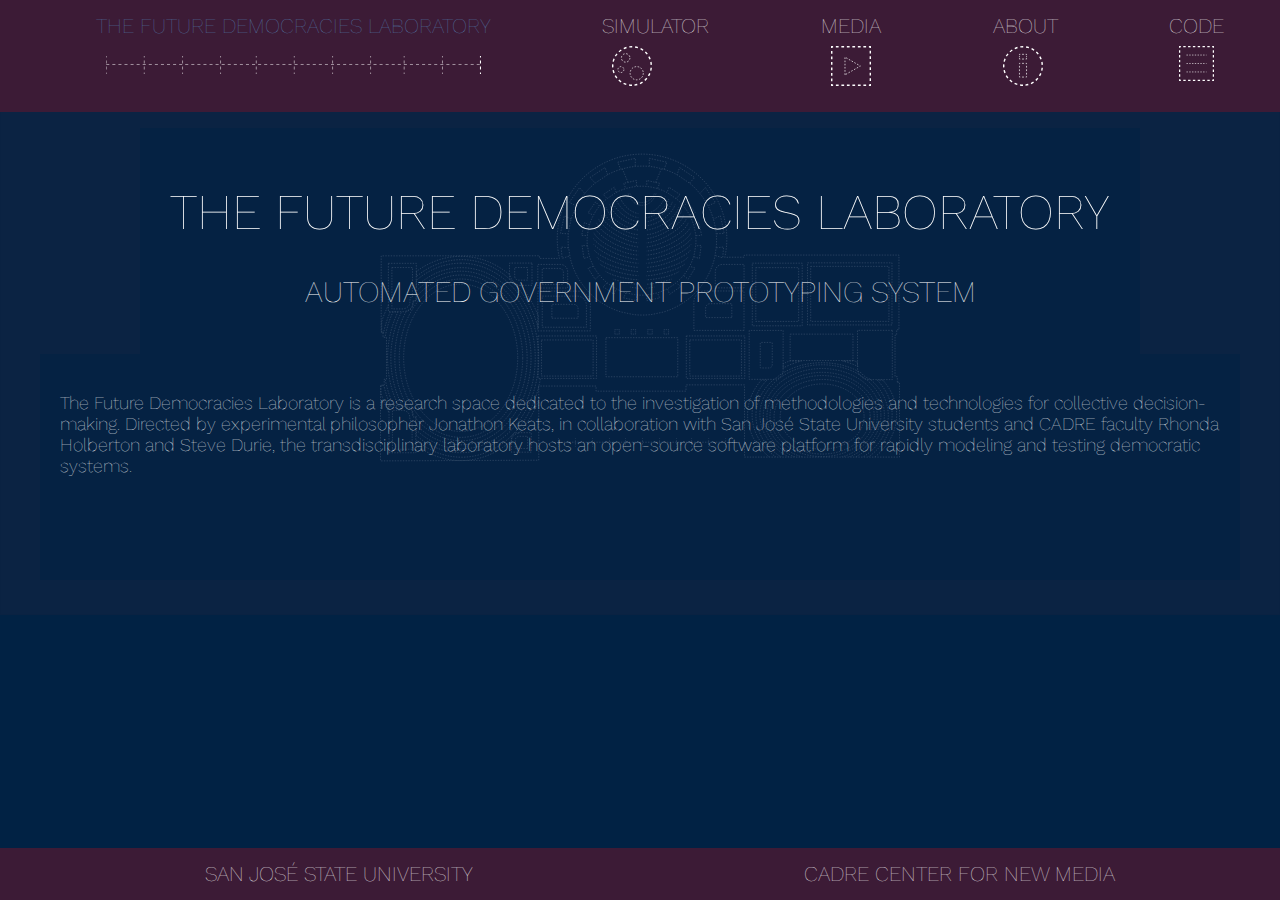
<file: index.html>
<!DOCTYPE html>
<html lang="en">

<head profile="http://www.w3.org/2005/10/profile">
<link rel="icon"
      type="image/png"
      href="./assets/gears-icon.png">
	<meta charset="UTF-8">
	<meta name="viewport" content="width=device-width, initial-scale=1.0">
	<link rel="stylesheet" type="text/css" href="css/style.css">
	<link rel="preconnect" href="https://fonts.gstatic.com">
	<link href="https://fonts.googleapis.com/css2?family=Work+Sans:ital,wght@0,200;0,300;0,400;1,200;1,300;1,400&display=swap" rel="stylesheet">
  <title>Future Democracies Laboratory</title>
</head>

<body class="bkgd-img-1">
	<header>
		<ul class="topnav" id="myTopnav">
			<li><a class="active" href="index.html">THE FUTURE DEMOCRACIES LABORATORY
			<img class="icon" src="./assets/numberline.svg" style="padding-top: 10px;"/>
		</a></li>
			<li>
				<a href="./democracy-engine-congressional-simulator/index.html">
					SIMULATOR
					<img class="icon" src="./assets/simulator-icon.svg" />
				</a>
			</li>
			<li>
				<a href="media.html">
					MEDIA
					<img class="icon" src="./assets/media-icon.svg" />
				</a>
			</li>
			<li>
				<a href="about.html">
					ABOUT
					<img class="icon" src="./assets/about-icon.svg" />
				</a>
			</li>
			<li>
				<a href="code.html">
					CODE
					<img class="icon" src="./assets/code-icon.svg" />
				</a>
			</li>
<!--RH Add from drop-down menu-->
            <a href="javascript:void(0);" style="font-size:15px;" class="icon2" onclick="myFunction()">&#9776;</a>
<!--end RH Add from drop-down menu-->

		</ul>
	</header>

	<div id="page-container">
		<div id="content-wrap">
			<div class="body-header">
				<h1>THE FUTURE DEMOCRACIES LABORATORY</h1>
<!--				<img src="assets/lighter-hero-img.svg" alt="Congress">-->
				<h2>AUTOMATED GOVERNMENT PROTOTYPING SYSTEM</h2>
			</div>
			<div class="body-text">
                <p>The Future Democracies Laboratory is a research space dedicated to the investigation of methodologies and technologies for collective decision-making. Directed by experimental philosopher Jonathon Keats, in collaboration with San José State
                University students and CADRE faculty Rhonda Holberton and Steve Durie, the transdisciplinary laboratory hosts an open-source software platform for rapidly modeling and testing democratic systems.</p><br><br>
			</div>
		</div>

		<footer>
			<ul>
				<li><a href="https://www.sjsu.edu/humanitiesandarts/" target="_blank">SAN JOSÉ STATE UNIVERSITY</a></li>
				<li><a href="https://cadre.sjsu.edu/" target="_blank">CADRE CENTER FOR NEW MEDIA</a></li>
			</ul>
		</footer>

	</div>

<!--RH Add from drop-down menu-->
    <script>
    function myFunction() {
      var x = document.getElementById("myTopnav");
      if (x.className === "topnav") {
        x.className += " responsive";
      } else {
        x.className = "topnav";
      }
    }
    </script>
<!--RH Add from drop-down menu-->

</body>

</html>
</file>
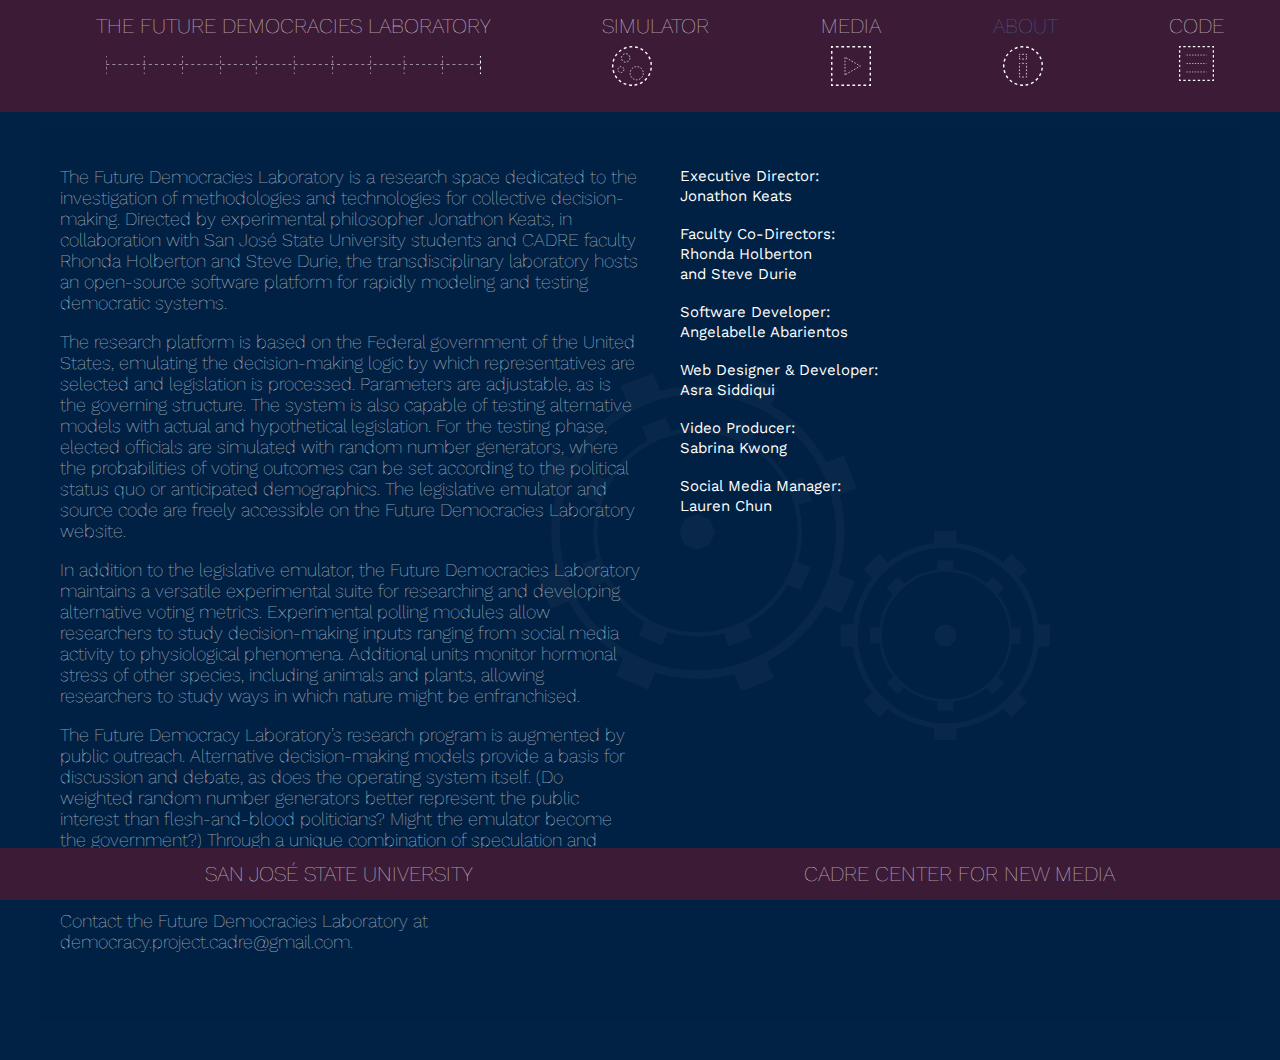
<file: about.html>
<!DOCTYPE html>
<html lang="en">

<head profile="http://www.w3.org/2005/10/profile">
  <link rel="icon" type="image/png" href="./assets/gears-icon.png">
  <meta charset="UTF-8">
  <meta name="viewport" content="width=device-width, initial-scale=1.0">
  <link rel="stylesheet" type="text/css" href="css/style.css">
  <link rel="preconnect" href="https://fonts.gstatic.com">
  <link href="https://fonts.googleapis.com/css2?family=Work+Sans:ital,wght@0,200;0,300;0,400;1,200;1,300;1,400&display=swap" rel="stylesheet">
  <title>Future Democracies Laboratory</title>
  <title>About | Future Democracies Laboratory</title>
</head>

<body class="bkgd-img-2">
  <header>
    <ul class="topnav" id="myTopnav">
      <li><a href="index.html">THE FUTURE DEMOCRACIES LABORATORY
          <img class="icon" src="./assets/numberline.svg" style="padding-top: 10px;" />
        </a></li>
      <li>
        <a href="./democracy-engine-congressional-simulator/index.html">
          SIMULATOR
          <img class="icon" src="./assets/simulator-icon.svg" />
        </a>
      </li>
      <li>
        <a href="media.html">
          MEDIA
          <img class="icon" src="./assets/media-icon.svg" />
        </a>
      </li>
      <li>
        <a class="active" href="about.html">
          ABOUT
          <img class="icon" src="./assets/about-icon.svg" />
        </a>
      </li>
      <li>
        <a href="code.html">
          CODE
          <img class="icon" src="./assets/code-icon.svg" />
        </a>
      </li>
      <!--RH Add from drop-down menu-->
      <a href="javascript:void(0);" style="font-size:15px;" class="icon2" onclick="myFunction()">&#9776;</a>
      <!--end RH Add from drop-down menu-->
    </ul>
  </header>

  <div id="page-container">
    <div id="content-wrap">
			<div class="body-text">
<div class="col">
  <p>
    The Future Democracies Laboratory is a research space dedicated to the investigation of methodologies and technologies for collective decision-making. Directed by experimental philosopher Jonathon Keats, in collaboration with San José State
    University students and CADRE faculty Rhonda Holberton and Steve Durie, the transdisciplinary laboratory hosts an open-source software platform for rapidly modeling and testing democratic systems.
  </p>
  <p>
    The research platform is based on the Federal government of the United States, emulating the decision-making logic by which representatives are selected and legislation is processed. Parameters are adjustable, as is the governing structure.
    The system is also capable of testing alternative models with actual and hypothetical legislation. For the testing phase, elected officials are simulated with random number generators, where the probabilities of voting outcomes can be set
    according to the political status quo or anticipated demographics. The legislative emulator and source code are freely accessible on the Future Democracies Laboratory website.
  </p>
  <p>
    In addition to the legislative emulator, the Future Democracies Laboratory maintains a versatile experimental suite for researching and developing alternative voting metrics. Experimental polling modules allow researchers to study
    decision-making inputs ranging from social media activity to physiological phenomena. Additional units monitor hormonal stress of other species, including animals and plants, allowing researchers to study ways in which nature might be
    enfranchised.
  </p>
  <p>
    The Future Democracy Laboratory’s research program is augmented by public outreach. Alternative decision-making models provide a basis for discussion and debate, as does the operating system itself. (Do weighted random number generators
    better represent the public interest than flesh-and-blood politicians? Might the emulator become the government?) Through a unique combination of speculation and provocation, researchers and the public at large are actively engaged in the
    democratic process of deciding the future of democracy.
  </p>
<p>
Contact the Future Democracies Laboratory at democracy.project.cadre@gmail.com.
</p>
        </div>
        <div class="col">
          <p>
          <ul>
            <li>Executive Director: <br>Jonathon Keats</li>
            <br>
            <li>Faculty Co-Directors: <br>Rhonda Holberton <br>and Steve Durie</li>
            <br>
            <li>Software Developer: <br>Angelabelle Abarientos</li>
            <br>
            <li>Web Designer & Developer: <br>Asra Siddiqui</li>
            <br>
            <li>Video Producer: <br>Sabrina Kwong</li>
            <br>
            <li>Social Media Manager: <br>Lauren Chun</li>
          </ul>
        </p>
        <!-- </div> -->
      </div>
      </div>
    </div>



    <footer>
      <ul>
        <li><a href="https://www.sjsu.edu/humanitiesandarts/" target="_blank">SAN JOSÉ STATE UNIVERSITY</a></li>
        <li><a href="https://cadre.sjsu.edu/" target="_blank">CADRE CENTER FOR NEW MEDIA</a></li>
      </ul>
    </footer>

  </div>

  <!--RH Add from drop-down menu-->
  <script>
    function myFunction() {
      var x = document.getElementById("myTopnav");
      if (x.className === "topnav") {
        x.className += " responsive";
      } else {
        x.className = "topnav";
      }
    }
  </script>
  <!--RH Add from drop-down menu-->

</body>

</html>
</file>
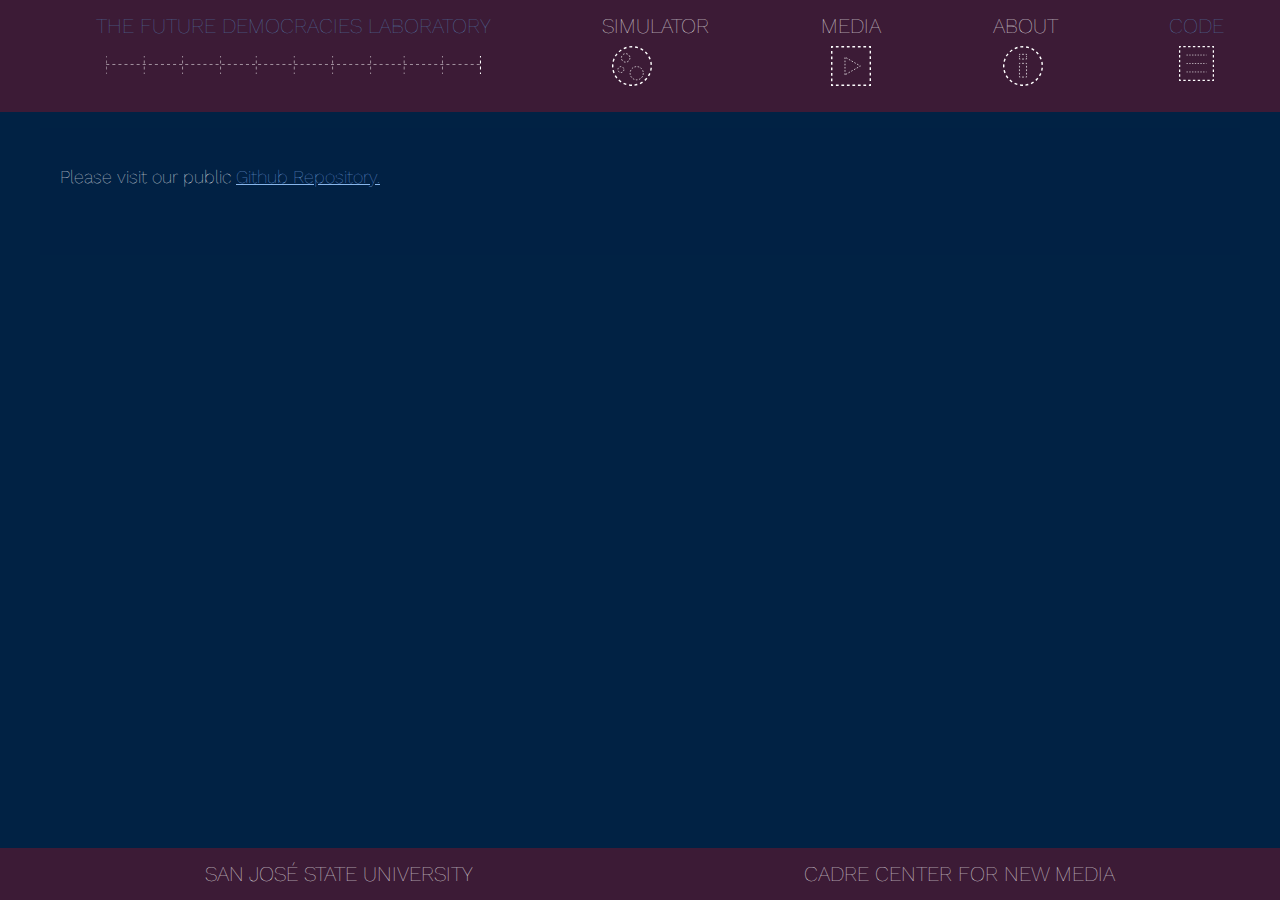
<file: code.html>
<!DOCTYPE html>
<html lang="en">

<head profile="http://www.w3.org/2005/10/profile">
<link rel="icon"
      type="image/png"
      href="./assets/gears-icon.png">
	<meta charset="UTF-8">
	<meta name="viewport" content="width=device-width, initial-scale=1.0">
	<link rel="stylesheet" type="text/css" href="css/style.css">
	<link rel="preconnect" href="https://fonts.gstatic.com">
	<link href="https://fonts.googleapis.com/css2?family=Work+Sans:ital,wght@0,200;0,300;0,400;1,200;1,300;1,400&display=swap" rel="stylesheet">	<title>Future Democracies Laboratory</title>
	<title>Code | Future Democracies Laboratory</title>
</head>

<body>
	<header>
		<ul class="topnav" id="myTopnav">
      <li><a class="active" href="index.html">THE FUTURE DEMOCRACIES LABORATORY
			<img class="icon" src="./assets/numberline.svg" style="padding-top: 10px;"/>
		</a></li>
			<li>
				<a href="./democracy-engine-congressional-simulator/index.html">
					SIMULATOR
					<img class="icon" src="./assets/simulator-icon.svg" />
				</a>
			</li>
			<li>
				<a href="media.html">
					MEDIA
					<img class="icon" src="./assets/media-icon.svg" />
				</a>
			</li>
			<li>
				<a href="about.html">
					ABOUT
					<img class="icon" src="./assets/about-icon.svg" />
				</a>
			</li>
			<li>
				<a class="active" href="code.html">
					CODE
					<img class="icon" src="./assets/code-icon.svg" />
				</a>
			</li>

<!--RH Add from drop-down menu-->
            <a href="javascript:void(0);" style="font-size:15px;" class="icon2" onclick="myFunction()">&#9776;</a>
<!--end RH Add from drop-down menu-->

		</ul>
	</header>
	<div id="page-container">
		<div id="content-wrap">
            <div class="body-text">
                <div class="col">
                  <p>
                    Please visit our public <a href="https://github.com/the-democracy-project" target="_blank">Github Repository.</a>
                  </p>
              </div>
            </div>
        </div>

		<footer>
			<ul>
				<li><a href="https://www.sjsu.edu/humanitiesandarts/" target="_blank">SAN JOSÉ STATE UNIVERSITY</a></li>
				<li><a href="https://cadre.sjsu.edu/" target="_blank">CADRE CENTER FOR NEW MEDIA</a></li>
			</ul>
		</footer>


	</div>

   <!--RH Add from drop-down menu-->
    <script>
    function myFunction() {
      var x = document.getElementById("myTopnav");
      if (x.className === "topnav") {
        x.className += " responsive";
      } else {
        x.className = "topnav";
      }
    }
    </script>
<!--RH Add from drop-down menu-->

</body>

</html>
</file>
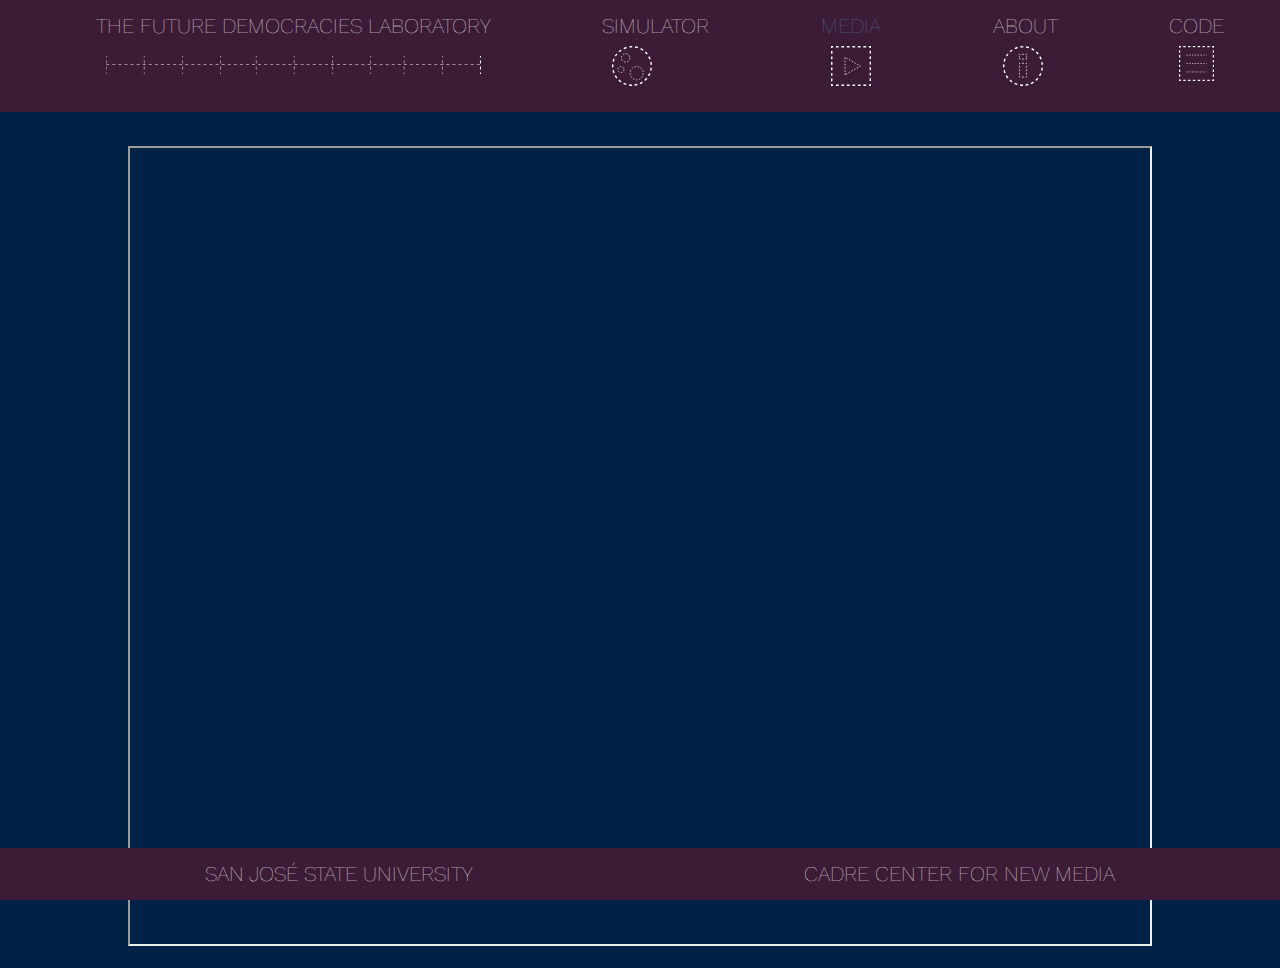
<file: media.html>
<!DOCTYPE html>
<html lang="en">

<head profile="http://www.w3.org/2005/10/profile">
<link rel="icon" type="image/png" href="./assets/gears-icon.png">
	<meta charset="UTF-8">
	<meta name="viewport" content="width=device-width, initial-scale=1.0">
	<link rel="stylesheet" type="text/css" href="css/style.css">
	<link rel="preconnect" href="https://fonts.gstatic.com">
	<link href="https://fonts.googleapis.com/css2?family=Work+Sans:ital,wght@0,200;0,300;0,400;1,200;1,300;1,400&display=swap" rel="stylesheet">	<title>Future Democracies Laboratory</title>
	<title>Media | Future Democracies Laboratory</title>
</head>

<body>
	<header>
		<ul class="topnav" id="myTopnav">
			<li><a href="index.html">THE FUTURE DEMOCRACIES LABORATORY
			<img class="icon" src="./assets/numberline.svg" style="padding-top: 10px;"/>
		</a></li>
			<li>
				<a href="./democracy-engine-congressional-simulator/index.html">
					SIMULATOR
					<img class="icon" src="./assets/simulator-icon.svg" />
				</a>
			</li>
			<li>
				<a class="active" href="media.html">
					MEDIA
					<img class="icon" src="./assets/media-icon.svg" />
				</a>
			</li>
			<li>
				<a href="about.html">
					ABOUT
					<img class="icon" src="./assets/about-icon.svg" />
				</a>
			</li>
			<li>
				<a href="code.html">
					CODE
					<img class="icon" src="./assets/code-icon.svg" />
				</a>
			</li>

<!--RH Add from drop-down menu-->
            <a href="javascript:void(0);" style="font-size:15px;" class="icon2" onclick="myFunction()">&#9776;</a>
<!--end RH Add from drop-down menu-->

		</ul>
	</header>

	<div id="page-container">

<!--
		<div id="content-wrap">
			<div class="body-header">
        <iframe src="https://www.youtube.com/embed/J2UyOTS3UCE" frameborder="0"
          width=700 height="394" allow="accelerometer; autoplay; clipboard-write;
          encrypted-media; gyroscope; picture-in-picture" allowfullscreen></iframe>
			</div>
		</div>
-->
        

        <div class="h_iframe">
           <p align="center"> <iframe src="https://docs.google.com/document/d/e/2PACX-1vQb_oTj4Voo5fv-YHVh0P0uWKN1xJEVrbriSDQVlIikYY5J6L4frwHkGwN4AlUXpOWfATpW2uDi8uF9/pub?embedded=true" height="800px"  width="80%"></iframe><p>
        </div>


		<footer>
			<ul>
				<li><a href="https://www.sjsu.edu/humanitiesandarts/" target="_blank">SAN JOSÉ STATE UNIVERSITY</a></li>
				<li><a href="https://cadre.sjsu.edu/" target="_blank">CADRE CENTER FOR NEW MEDIA</a></li>
			</ul>
		</footer>


	</div>

<!--RH Add from drop-down menu-->
    <script>
    function myFunction() {
      var x = document.getElementById("myTopnav");
      if (x.className === "topnav") {
        x.className += " responsive";
      } else {
        x.className = "topnav";
      }
    }
    </script>
<!--RH Add from drop-down menu-->

</body>

</html>
</file>
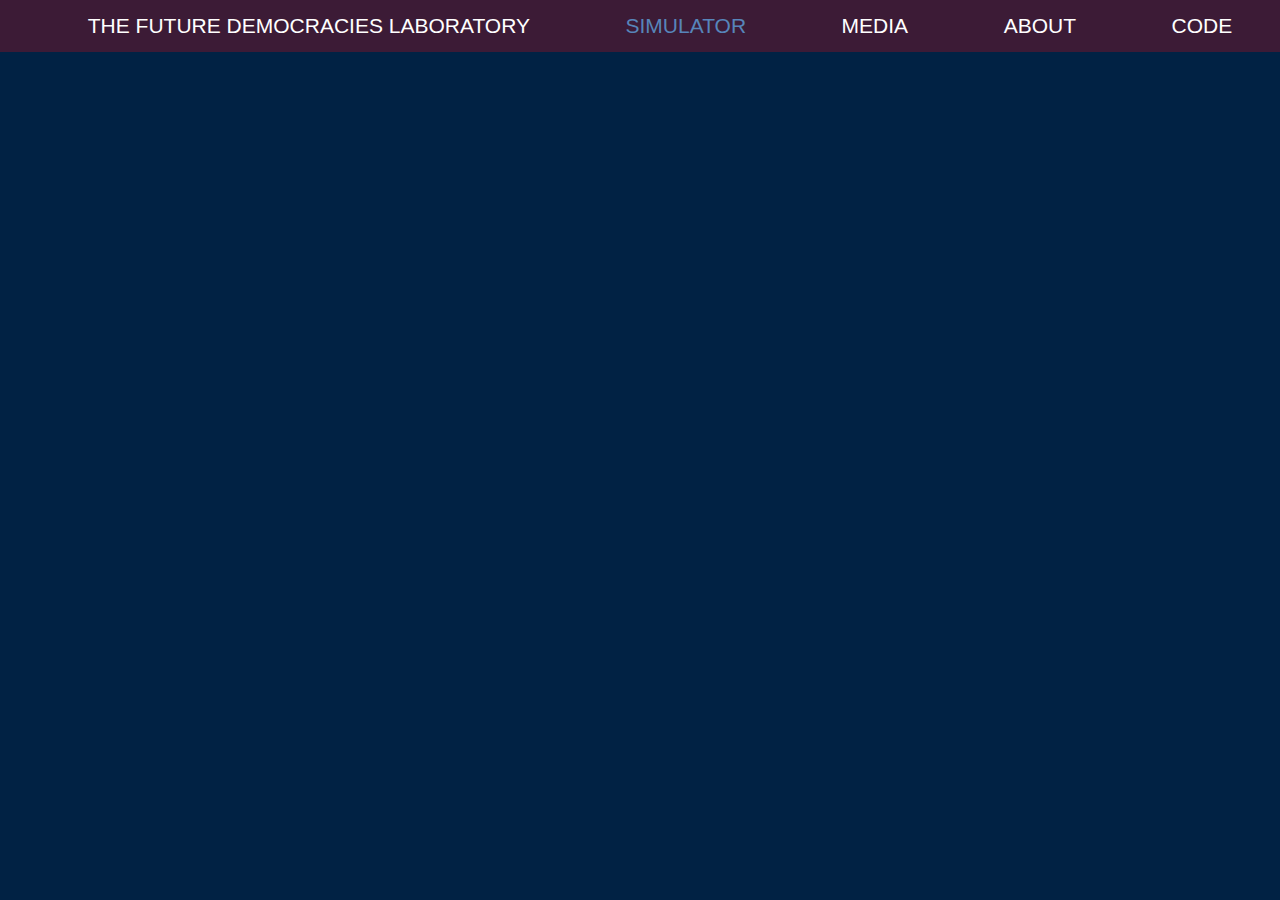
<file: simulator.html>
<!DOCTYPE html>
<html lang="en">
<head>
	<meta charset="UTF-8">
	<meta name="viewport" content="width=device-width, initial-scale=1.0">
	<link rel="stylesheet" type="text/css" href="css/style.css">
	<link href="https://fonts.googleapis.com/css2?family=Cardo:wght@700&display=swap" rel="stylesheet">
	<title>The Democracy Project</title>
</head>
<body>
	<header>
	  <ul class="topnav" id="myTopnav">
		<li><a href="index.html">THE FUTURE DEMOCRACIES LABORATORY</a></li>	
	  <li><a class="active" href="simulator.html">SIMULATOR</a></li>
	  <li><a href="media.html">MEDIA</a></li>
	  <li><a href="about.html">ABOUT</a></li>
	  <li><a href="code.html">CODE</a></li>
	  </ul>
</header>

</body>
</html>
</file>
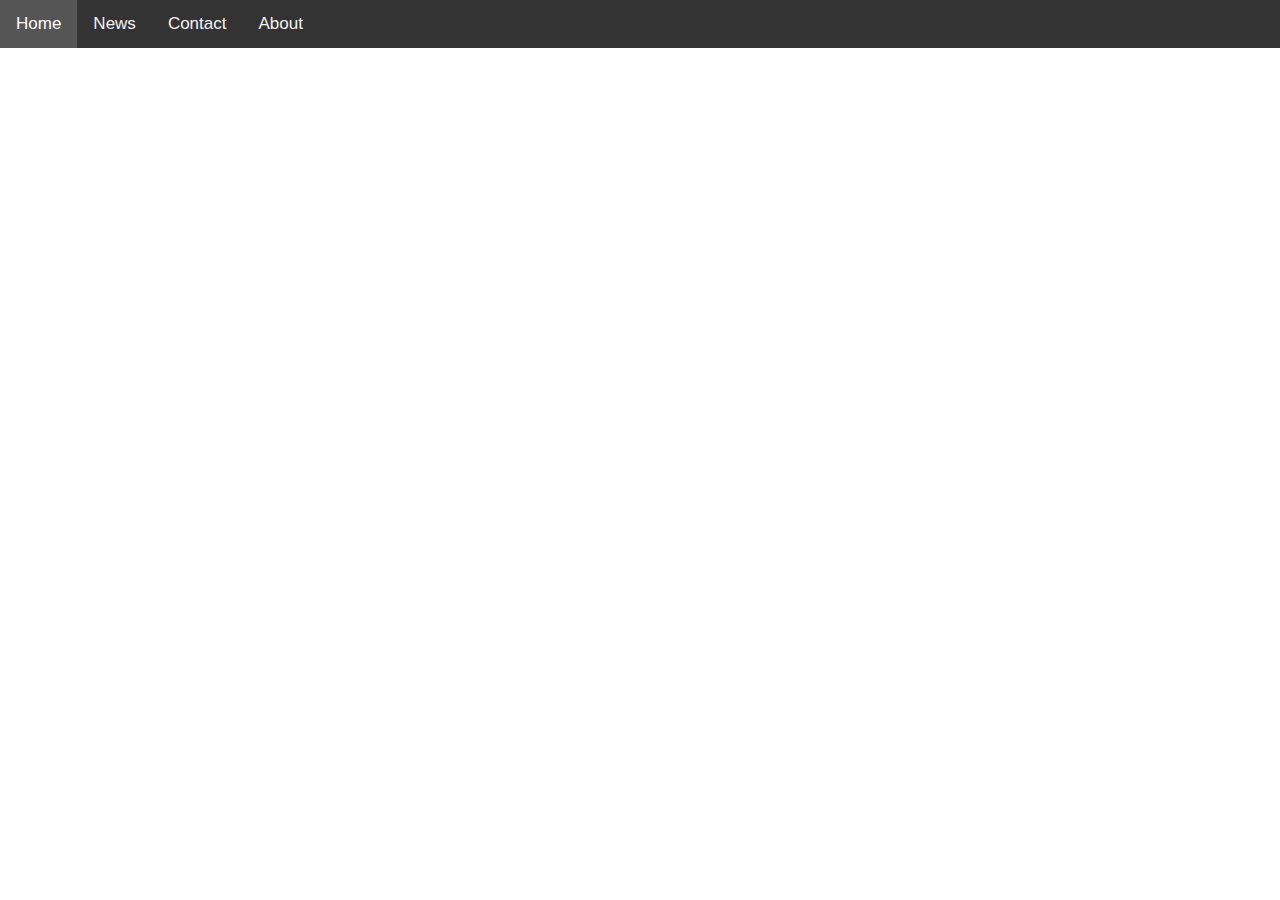
<file: tests/dropdown-test.html>
<!DOCTYPE html>
<html>
<head>
<meta name="viewport" content="width=device-width, initial-scale=1">
<link rel="stylesheet" href="https://cdnjs.cloudflare.com/ajax/libs/font-awesome/4.7.0/css/font-awesome.min.css">
<style>
body {margin:0;font-family:Arial}

.topnav {
  overflow: hidden;
  background-color: #333;
}

.topnav a {
  float: left;
  display: block;
  color: #f2f2f2;
  text-align: center;
  padding: 14px 16px;
  text-decoration: none;
  font-size: 17px;
}

.active {
  background-color: #4CAF50;
  color: white;
}

.topnav .icon {
  display: none;
}

.dropdown {
  float: left;
  overflow: hidden;
}

.dropdown .dropbtn {
  font-size: 17px;    
  border: none;
  outline: none;
  color: white;
  padding: 14px 16px;
  background-color: inherit;
  font-family: inherit;
  margin: 0;
}

.dropdown-content {
  display: none;
  position: absolute;
  background-color: #f9f9f9;
  min-width: 160px;
  box-shadow: 0px 8px 16px 0px rgba(0,0,0,0.2);
  z-index: 1;
}

.dropdown-content a {
  float: none;
  color: black;
  padding: 12px 16px;
  text-decoration: none;
  display: block;
  text-align: left;
}

.topnav a:hover, .dropdown:hover .dropbtn {
  background-color: #555;
  color: white;
}

.dropdown-content a:hover {
  background-color: #ddd;
  color: black;
}

.dropdown:hover .dropdown-content {
  display: block;
}

@media screen and (max-width: 600px) {
  .topnav a:not(:first-child), .dropdown .dropbtn {
    display: none;
  }
  .topnav a.icon {
    float: right;
    display: block;
  }
}

@media screen and (max-width: 600px) {
  .topnav.responsive {position: relative;}
  .topnav.responsive .icon {
    position: absolute;
    right: 0;
    top: 0;
  }
  .topnav.responsive a {
    float: none;
    display: block;
    text-align: left;
  }
  .topnav.responsive .dropdown {float: none;}
  .topnav.responsive .dropdown-content {position: relative;}
  .topnav.responsive .dropdown .dropbtn {
    display: block;
    width: 100%;
    text-align: left;
  }
}
</style>
</head>
<body>

<header class="topnav" id="myTopnav">
  <a href="#home" class="active">Home</a>
  <a href="#news">News</a>
  <a href="#contact">Contact</a> 
  <a href="#about">About</a>
  <a href="javascript:void(0);" style="font-size:15px;" class="icon" onclick="myFunction()">&#9776;</a>
</header>



<script>
function myFunction() {
  var x = document.getElementById("myTopnav");
  if (x.className === "topnav") {
    x.className += " responsive";
  } else {
    x.className = "topnav";
  }
}
</script>

</body>
</html>
</file>
<file: css/style.css>
* {
  box-sizing: border-box;
}

body {
  background: #012244;
  /*  rh ad*/
  margin: 0;
  background-origin: content-box, padding-box;
}

.bkgd-img-1 {
  background: #012244;
  /*  rh ad*/
  margin: 0;
  /* background-image: url('https://projects.cadre.sjsu.edu/democracyproject/assets/hero.svg'); */
  background-image: url("../assets/gridandfloorplan.svg");
  background-attachment: fixed;
  /* background-position: 50% 200px; /* Center the image */
  background-repeat: no-repeat;
  /* Do not repeat the image */
  background-size: 100%;
  /* Resize the background image to cover the entire container */
  background-origin: content-box, padding-box;
}
.bkgd-img-2 {
  background: #012244;
  /*  rh ad*/
  margin: 0;
  /* background-image: url('https://projects.cadre.sjsu.edu/democracyproject/assets/hero.svg'); */
  background-image: url("../assets/2gearslight.svg");
  background-attachment: fixed;
  background-position: 70% 70%;
  /* background-position: 50% 200px; /* Center the image */
  /* background-repeat:repeat-x; */
  background-repeat: no-repeat;
  /* Do not repeat the image */
  background-size: 40%;
  /* Resize the background image to cover the entire container */
  background-origin: content-box, padding-box;
}

header {
  margin: ;
  width: 100%;
  height: auto;
  z-index: 1;
  position: fixed;
  background-color: #3c1b36;
  /* background-color: #012244; */
}

header ul {
  display: flex;
  justify-content: space-around;
  list-style-type: none;
}

header ul li {
  font-size: 21px;
  font-family: 'Work Sans', sans-serif;
  font-style: normal;
  font-variant: normal;
  font-weight: lighter;
}

header ul li a {
  color: white;
  text-decoration: none;
}

header ul li a:hover {
  /* color: #205ba1; */
  color: #c47cb7;
  transition: all 0.3s ease-in-out;
}

header ul li img {
  display: flex;
  flex-direction: column;
  max-height: 40px;
  /*  justify-content:space-between;*/
  padding: 0;
}

.active {
  /* color: #c47cb7; */
  color: #5785ba;
}

.active-homepage {
  color: white;
  font-weight: bold;
  font-size: 26px;
}

img {
  display: flex;
  max-height: 50%;
  justify-content: center;
  margin: 10px;
  padding-top: 10px;
}

.icon:hover {
  filter: opacity(50%);
  transition: all 0.3s ease-in-out;
}

.media-gears {
  width: 2500px;
  position: fixed;
  margin-left: 10px;
  margin-top: 100px;
  opacity: 10%;
}

.sim-btn {
  justify-content: center;
  margin: auto;
}

div img {
  display: flex;
  max-height: 400px;
  justify-content: center;
}

h1 {
  color: white;
  text-align: center;
  font-family: 'Work Sans', sans-serif;
  font-size: 50px;
  font-style: normal;
  font-variant: normal;
  font-weight: lighter;
}

h2 {
  color: white;
  text-align: center;
  font-family: 'Work Sans', sans-serif;
  font-size: 30px;
  font-style: normal;
  font-variant: normal;
  font-weight: lighter;
}

h3 {
  color: white;
  text-align: center;
  font-size: 30px;
  font-weight: normal;
}

a {
  color: #88b6eb;
}
a:hover {
  color:#c47cb7;
}
p {
  color: white;
  /* text-align: justify; */
  font-size: 18px;
  font-family: 'Work Sans', sans-serif;
  font-style: normal;
  font-variant: normal;
  font-weight: lighter;
}

ul li {
  color: white;
  /* text-align: justify; */
  font-size: 15px;
  font-family: 'Work Sans', sans-serif;
  font-style: normal;
  font-variant: normal;
  font-weight: normal;
  list-style: none;
  line-height: 20px;
}

/* 2 column to 1 column layout on about page */
div.col {
  float: left;
  width: 50%
}

@media screen and (max-width: 1040px) {
  div.col {
    float: none;
    width: 100%
  }
}

footer {
  text-align: center;
  margin: auto;
  background-color: #3c1b36;
  color: white;
  margin-bottom: 0px;
  /* rh update from 10 px*/
  position: fixed;
  bottom: 0;
  width: 100%;
  /* rh update from 99%*/
  height: auto;
  /* Footer height */
}

footer ul {
  display: flex;
  justify-content: space-around;
  list-style-type: none;
}

footer ul li {
  font-family: 'Work Sans', sans-serif;
  font-size: 21px;
  font-style: normal;
  font-variant: normal;
  font-weight: 100;
}

footer ul li a {
  padding: 5px;
  color: white;
  text-decoration: none;
}

footer ul li a:hover {
  padding: 5px;
  /* color: #205ba1; */
  color: #c47cb7;
  transition: all 0.3s ease-in-out;
}

div.body-text {
  /* vertical-align: inherit; */
  background-color: rgba(1, 34, 68, 0.6);
  margin: auto;
  max-width: 1200px;
  /*    rh add*/
  padding-top: 20px;
  padding-left: 20px;
  padding-right: 20px;
  padding-bottom: 50px;
  overflow-y: scroll;
}

/* Hide scrollbar for Chrome, Safari and Opera */
.body-text::-webkit-scrollbar {
  display: none;
}

/* Hide scrollbar for IE, Edge and Firefox */
.body-text {
  -ms-overflow-style: none;
  /* IE and Edge */
  scrollbar-width: none;
  /* Firefox */
}

.column {
  float: left;
  padding: 50px;
  height: 300px;
}

.left {
  width: 75%;
}

.right {
  width: 25%;
  /* font-size: 300%; */
}

div.body-header {
  background-color: rgba(1, 34, 68, 0.6);
  margin: auto;
  max-width: 1000px;
  padding: 20px;
}

#page-container {
  position: relative;
  min-height: 100vh;
  padding-top: 10%;
}

#content-wrap {
  padding-bottom: 2.5rem;
  /* Footer height */
}

/*RH add from dropdown-test */
/*/////////////////////////////////*/
.topnav .icon2 {
  display: none;
}

.dropdown {
  float: left;
  /* overflow: hidden; */
}

.dropdown .dropbtn {
  font-size: 17px;
  border: none;
  outline: none;
  color: white;
  padding: 14px 16px;
  background-color: inherit;
  font-family: inherit;
  margin: 0;
}

.dropdown-content {
  display: none;
  position: absolute;
  background-color: #f9f9f9;
  min-width: 160px;
  box-shadow: 0px 8px 16px 0px rgba(0, 0, 0, 0.2);
  z-index: 1;
}

.dropdown-content a {
  float: none;
  color: black;
  padding: 12px 16px;
  text-decoration: none;
  display: block;
  text-align: left;
}

/*.topnav a:hover, .dropdown:hover .dropbtn {*/
/*  background-color: #555;*/
/*  color: white;*/
/*}*/
.dropdown-content a:hover {
  background-color: #ddd;
  color: black;
}

.dropdown:hover .dropdown-content {
  display: block;
}

@media screen and (max-width: 1040px) {
  .topnav :not(:first-child), .dropdown .dropbtn {
    display: none;
  }

  .topnav a.icon2 {
    display: block;
    position: absolute;
    right: 17px;
    top: 5;
    color: white;
  }

  p {
    text-align: left;
  }

  .column {
    margin: 50px;
    float: left;
    padding-top: 10px;
    height: 1000px;
    /* width: windowWidth/1.5; */
    width: 50%;
    overflow: scroll;
    font-size: 50%;
  }
}

/*end rh add*/
/*/////////////////////////////////*/
@media only screen and (max-width: 1040px) {
  header ul {
    flex-direction: column;
    width: 90%;
    font-size: 50%;
    /*    position: static;*/
  }

  footer ul {
    flex-direction: column;
    width: 90%;
    font-size: 50%;
    /*    position: static;*/
  }

  /*RH add from dropdown-test */
  /*/////////////////////////////////*/
  .topnav .icon {
    display: none;
  }

  .topnav.responsive {
    position: relative;
  }

  .topnav.responsive .icon2 {
    position: absolute;
    right: 0;
    top: 0;
  }

  .topnav.responsive li {
    float: none;
    display: block;
    text-align: left;
  }

  .topnav.responsive .dropdown {
    float: none;
  }

  .topnav.responsive .dropdown-content {
    position: relative;
  }

  .topnav.responsive .dropdown .dropbtn {
    display: block;
    width: 100%;
    text-align: center;
  }

  /*    end rh add*/
  /*/////////////////////////////////*/
  div.body-text {
    vertical-align: inherit;
    background-color: rgba(1, 34, 68, 0.6);
    margin: 20px;
    max-width: 1200px;
  }

  /* Clear floats after the columns */
  /* .row:after {
    content: "";
    display: table;
    clear: both;
  } */
  div.body-header {
    /* padding-top: 17%; */
    background-color: rgba(1, 34, 68, 0.6);
    margin: auto;
    max-width: 1200px;
  }

  #page-container {
    position: static;
    min-height: inherit;
    min-width: inherit;
    padding: inherit;
  }

  #content-wrap {
    padding-bottom: 2.5rem;
    padding-top: 2.5rem;
    /* Footer height */
  }

  footer ul {
    width: 100%;
    /* flex-direction: column; */
    font-size: 50%;
  }
  
    .h_iframe iframe {
    
    width:100%;
    height:100%;
    overflow:hidden;
    }
    
  .h_iframe {
        height: 100%;
        width:100%;
    }
</file>
